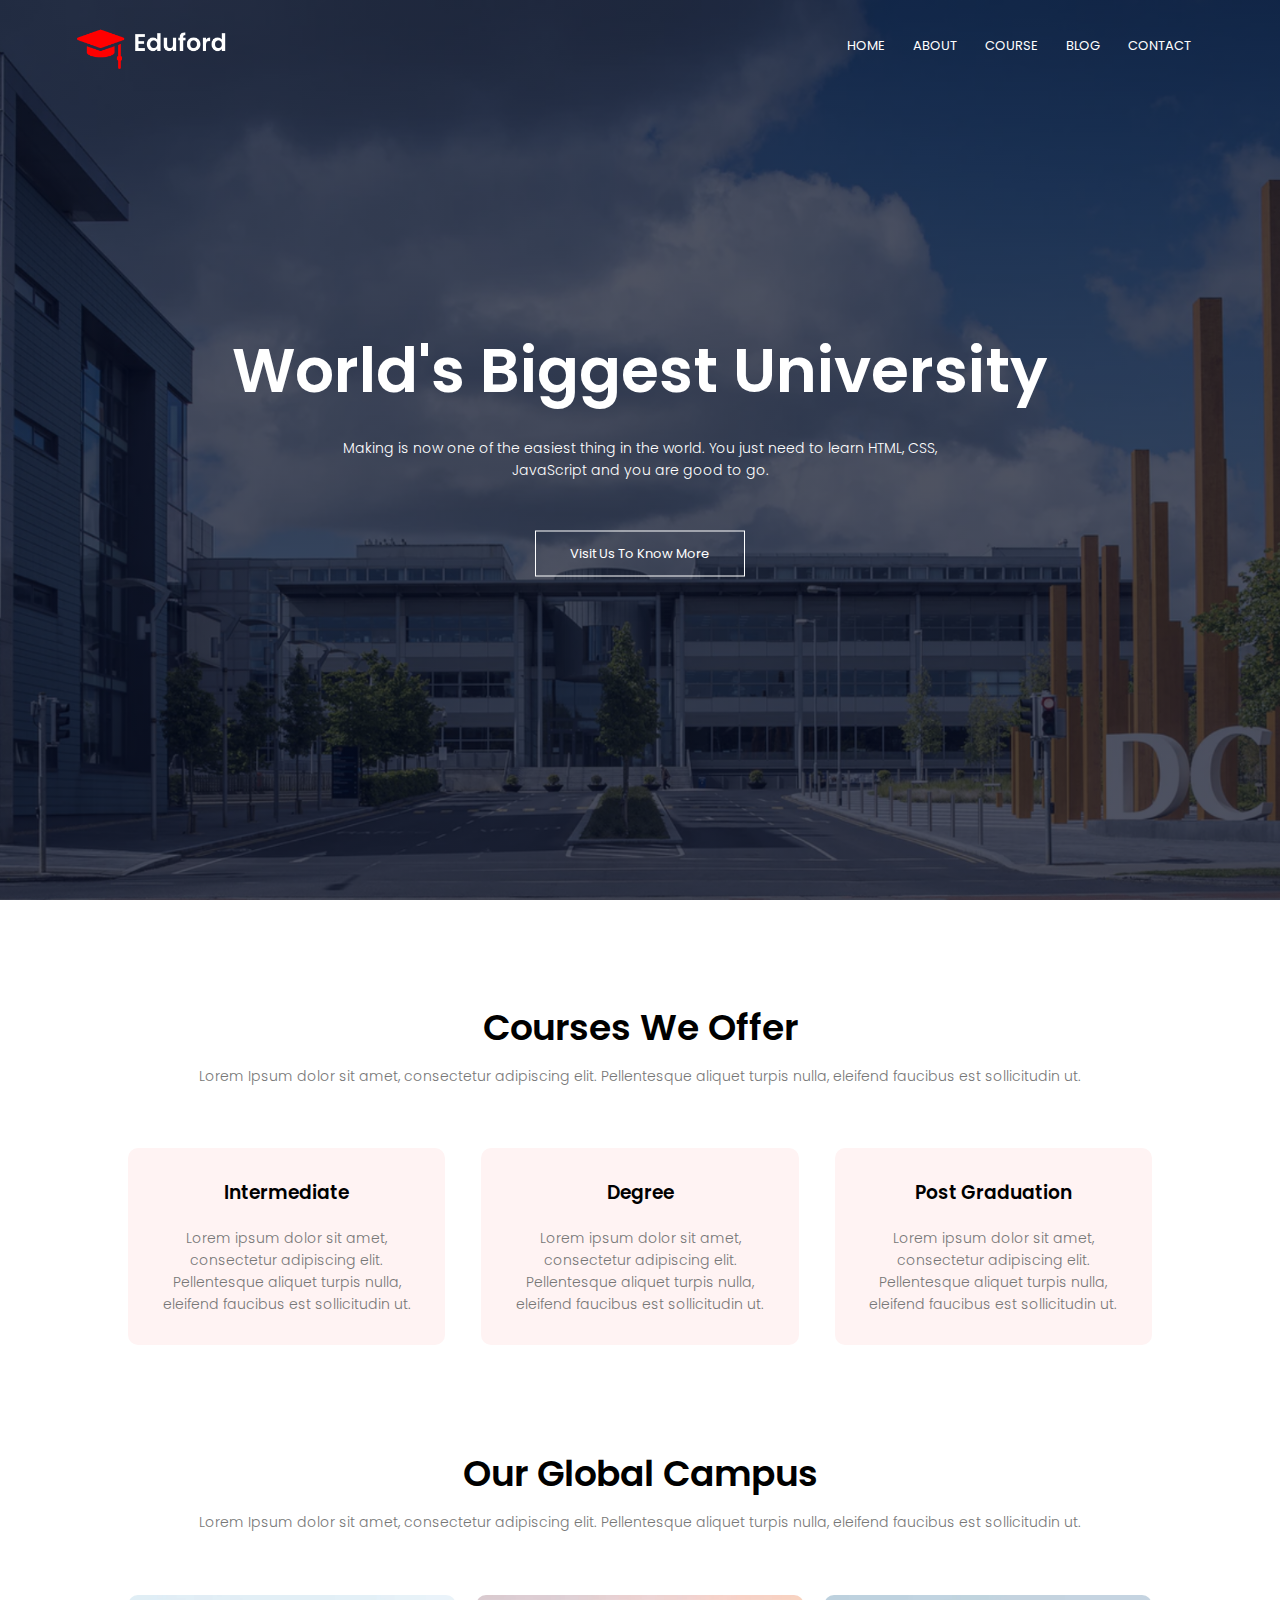
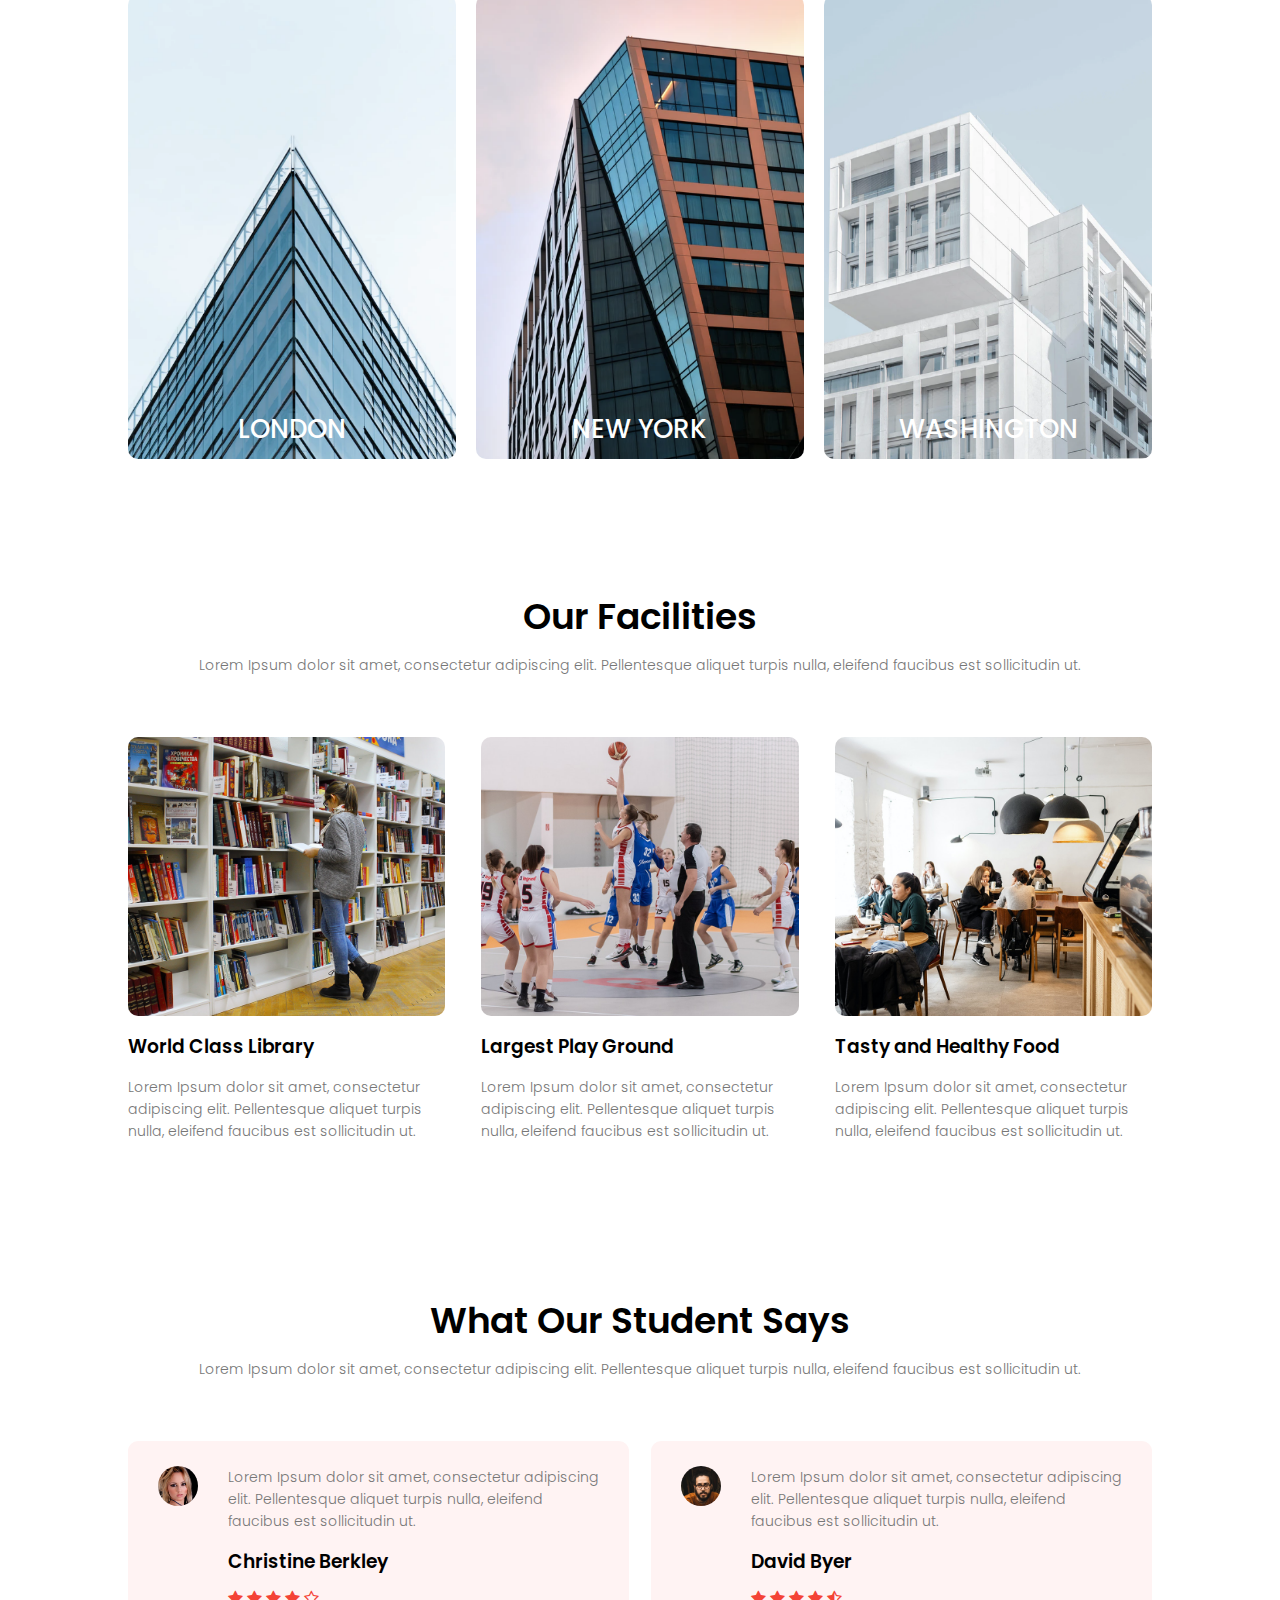
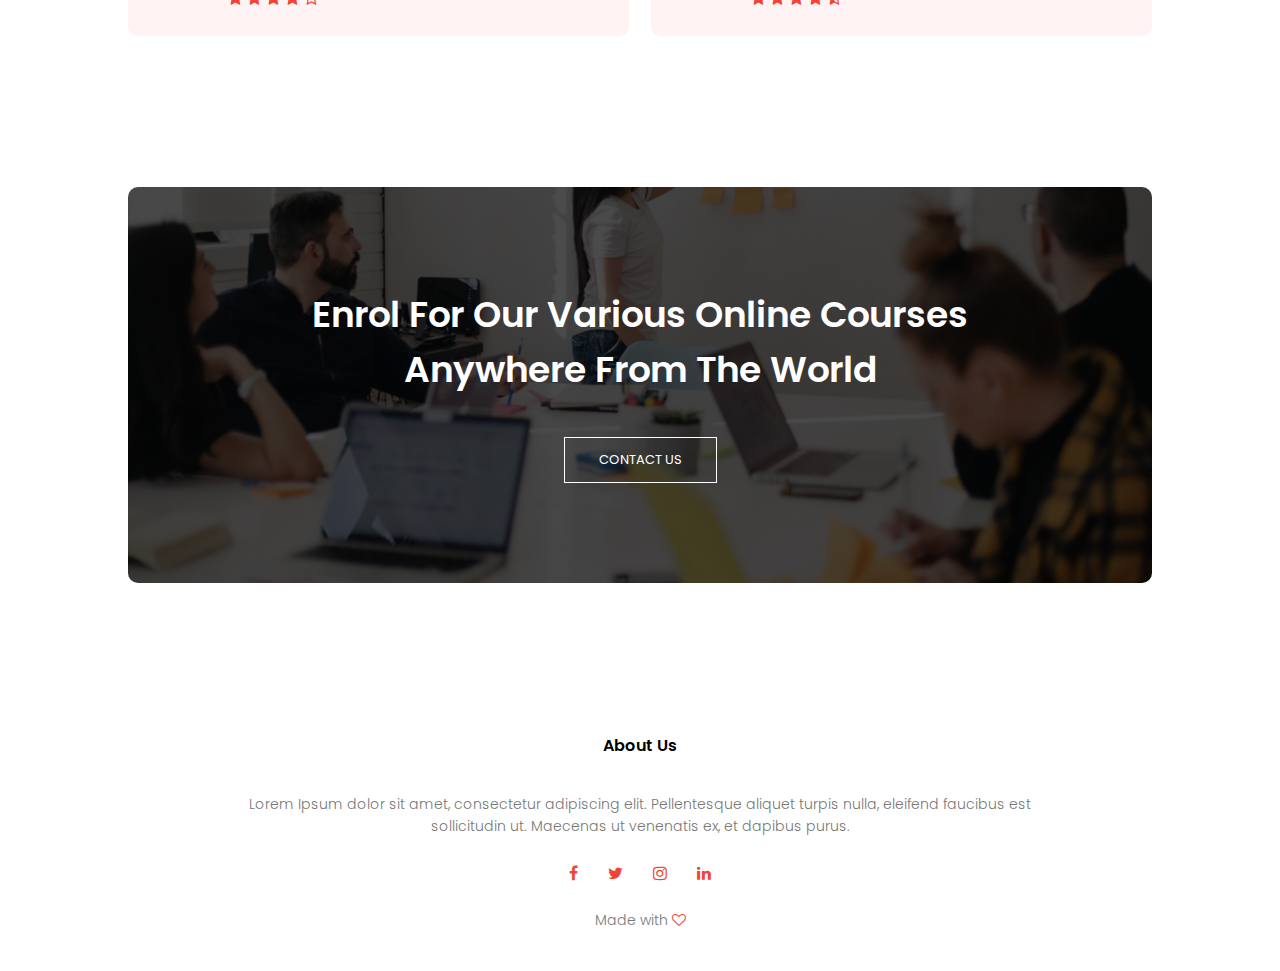
<file: index.html>
<!--to be passed on this link: https://drive.google.com/drive/folders/15MzgHa2XVsb3sQRA_i3b7CzUgPlKwK9F-->
<!--Made By Carl Ashley F. Odulio-->
<html>
    <head>
        <meta name="viewport" content="width=device-width, initial-scale=1.0">
        <title>Carl's Website</title>
        <link rel="stylesheet" href="style.css">
        <link rel="preconnect" href="https://fonts.googleapis.com">
        <link rel="preconnect" href="https://fonts.gstatic.com" crossorigin>
        <link href="https://fonts.googleapis.com/css2?family=Poppins:ital,wght@0,100;0,200;0,300;0,400;0,500;0,600;0,700;0,800;0,900;1,100;1,200;1,300;1,400;1,500;1,600;1,700;1,800;1,900&display=swap" rel="stylesheet">
        <link rel="stylesheet" href="https://cdnjs.cloudflare.com/ajax/libs/font-awesome/4.7.0/css/font-awesome.min.css">
        </head>
    <body>
        <section class="header">
            <nav>
                <a href="index.html"><img src="images/logo.png"></a>
                <div class="nav-links" id="navLinks">
                    <i class="fa fa-times" onclick="hideMenu()"></i>
                    <ul>
                        <li><a href="index.html">HOME</a></li>
                        <li><a href="about.html">ABOUT</a></li>
                        <li><a href="course.html">COURSE</a></li>
                        <li><a href="blog.html">BLOG</a></li>
                        <li><a href="contact.html">CONTACT</a></li>
                    </ul>
                </div>
                <i class="fa fa-bars" onclick="showMenu()"></i>
            </nav>
            <div class="text-box">
                <h1>World's Biggest University</h1>
                <p>Making is now one of the easiest thing in the world. You just need to learn HTML, CSS,<br>JavaScript and you are good to go.</p>
                <a href="" class="hero-btn">Visit Us To Know More</a>
            </div>
        </section>

        <!--Course-->
        
        <section class="course">
            <h1>Courses We Offer</h1>
            <p>Lorem Ipsum dolor sit amet, consectetur adipiscing elit. Pellentesque aliquet turpis nulla, eleifend faucibus est sollicitudin ut.</p>
            <div class="row">
                <div class="course-col">
                    <h3>Intermediate</h3>
                    <p>Lorem ipsum dolor sit amet, consectetur adipiscing elit. Pellentesque aliquet turpis nulla, eleifend faucibus est sollicitudin ut.</p>
                </div>
                <div class="course-col">
                    <h3>Degree</h3>
                    <p>Lorem ipsum dolor sit amet, consectetur adipiscing elit. Pellentesque aliquet turpis nulla, eleifend faucibus est sollicitudin ut.</p>
                </div>
                <div class="course-col">
                    <h3>Post Graduation</h3>
                    <p>Lorem ipsum dolor sit amet, consectetur adipiscing elit. Pellentesque aliquet turpis nulla, eleifend faucibus est sollicitudin ut.</p>
                </div>
            </div>
        </section>

        <!--Campus-->

        <section class="campus">
            <h1>Our Global Campus</h1>
            <p>Lorem Ipsum dolor sit amet, consectetur adipiscing elit. Pellentesque aliquet turpis nulla, eleifend faucibus est sollicitudin ut.</p>
            
            <div class="row">
                <div class="campus-col">
                    <img src="images/london.png">
                    <div class="layer">
                        <h3>LONDON</h3>
                    </div>
                </div>
                <div class="campus-col">
                    <img src="images/newyork.png">
                    <div class="layer">
                        <h3>NEW YORK</h3>
                    </div>
                </div>
                <div class="campus-col">
                    <img src="images/washington.png">
                    <div class="layer">
                        <h3>WASHINGTON</h3>
                    </div>
                </div>
            </div>
        </section>

        <!--Facilities-->

        <section class="facilities">
            <h1>Our Facilities</h1>
            <p>Lorem Ipsum dolor sit amet, consectetur adipiscing elit. Pellentesque aliquet turpis nulla, eleifend faucibus est sollicitudin ut.</p>

            <div class="row">
                <div class="facilities-col">
                    <img src="images/library.png">
                    <h3>World Class Library</h3>
                    <p>Lorem Ipsum dolor sit amet, consectetur adipiscing elit. Pellentesque aliquet turpis nulla, eleifend faucibus est sollicitudin ut.</p>
                </div>
                <div class="facilities-col">
                    <img src="images/basketball.png">
                    <h3>Largest Play Ground</h3>
                    <p>Lorem Ipsum dolor sit amet, consectetur adipiscing elit. Pellentesque aliquet turpis nulla, eleifend faucibus est sollicitudin ut.</p>
                </div>
                <div class="facilities-col">
                    <img src="images/cafeteria.png">
                    <h3>Tasty and Healthy Food</h3>
                    <p>Lorem Ipsum dolor sit amet, consectetur adipiscing elit. Pellentesque aliquet turpis nulla, eleifend faucibus est sollicitudin ut.</p>
                </div>
            </div>
        </section>

        <!--Testimonials-->

        <section class="testimonials">
            <h1>What Our Student Says</h1>
            <p>Lorem Ipsum dolor sit amet, consectetur adipiscing elit. Pellentesque aliquet turpis nulla, eleifend faucibus est sollicitudin ut.</p>
            
            <div class="row">
                <div class="testimonial-col">
                    <img src="images/user1.jpg">
                    <div>
                        <p>Lorem Ipsum dolor sit amet, consectetur adipiscing elit. Pellentesque aliquet turpis nulla, eleifend faucibus est sollicitudin ut.</p>
                        <h3>Christine Berkley</h3>
                        <i class="fa fa-star"></i>
                        <i class="fa fa-star"></i>
                        <i class="fa fa-star"></i>
                        <i class="fa fa-star"></i>
                        <i class="fa fa-star-o"></i>
                    </div>
                </div>
                <div class="testimonial-col">
                    <img src="images/user2.jpg">
                    <div>
                        <p>Lorem Ipsum dolor sit amet, consectetur adipiscing elit. Pellentesque aliquet turpis nulla, eleifend faucibus est sollicitudin ut.</p>
                        <h3>David Byer</h3>
                        <i class="fa fa-star"></i>
                        <i class="fa fa-star"></i>
                        <i class="fa fa-star"></i>
                        <i class="fa fa-star"></i>
                        <i class="fa fa-star-half-o"></i>
                    </div>
                </div>
            </div>
        </section>

        <!--Call To Action-->

        <section class="cta">
            <h1>Enrol For Our Various Online Courses<br>Anywhere From The World</h1>
            <a href="" class="hero-btn">CONTACT US</a>
        </section>

        <!--Footer-->

        <section class="footer">
            <h4>About Us</h4>
                <p>Lorem Ipsum dolor sit amet, consectetur adipiscing elit. Pellentesque aliquet turpis nulla, eleifend faucibus est<br>sollicitudin ut. Maecenas ut venenatis ex, et dapibus purus.</p>
                <div class="icons">
                    <i class="fa fa-facebook"></i>
                    <i class="fa fa-twitter"></i>
                    <i class="fa fa-instagram"></i>
                    <i class="fa fa-linkedin"></i>
                </div>
                <p>Made with <i class="fa fa-heart-o"></i></p>
        </section>

        <!--JavaScript for toggle menu-->
        <script>
            var navLinks = document.getElementById("navLinks");

            function showMenu(){
                navLinks.style.right = "0";
            }
            function hideMenu(){
                navLinks.style.right = "-200px";
            }

        </script>
        
    </body>
</html>
</file>
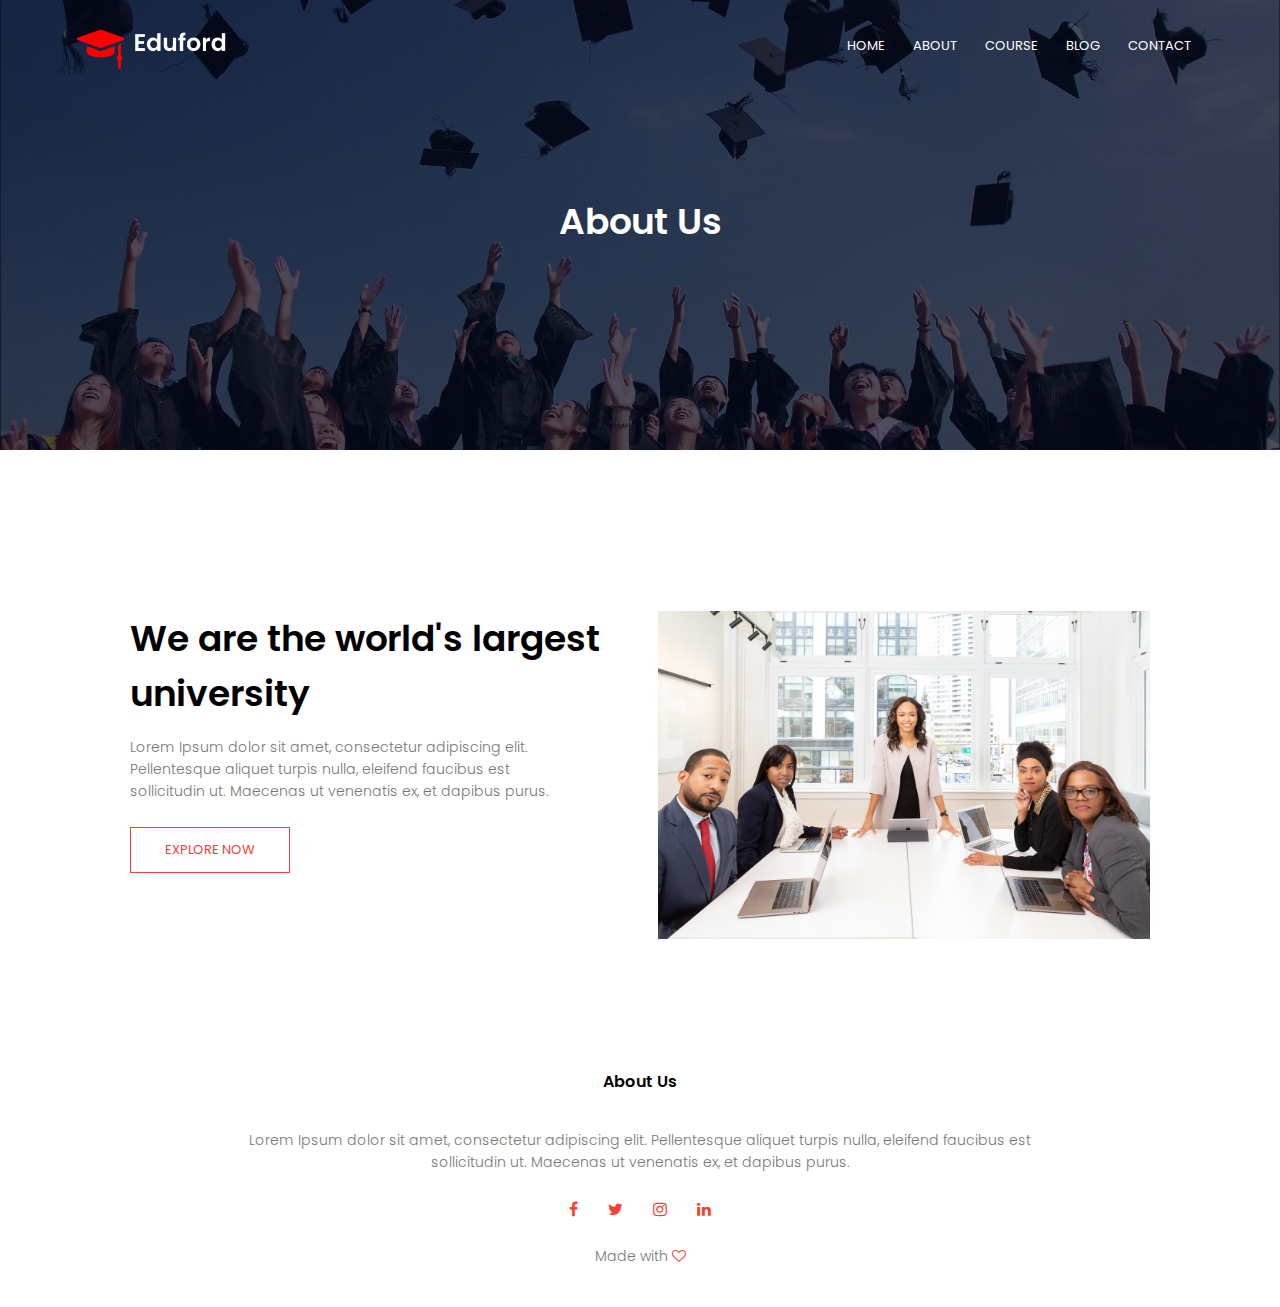
<file: about.html>
<!--to be passed on this link: https://drive.google.com/drive/folders/15MzgHa2XVsb3sQRA_i3b7CzUgPlKwK9F-->
<!--Made By Carl Ashley F. Odulio-->
<html>
    <head>
        <meta name="viewport" content="width=device-width, initial-scale=1.0">
        <title>Carl's Website</title>
        <link rel="stylesheet" href="style.css">
        <link rel="preconnect" href="https://fonts.googleapis.com">
        <link rel="preconnect" href="https://fonts.gstatic.com" crossorigin>
        <link href="https://fonts.googleapis.com/css2?family=Poppins:ital,wght@0,100;0,200;0,300;0,400;0,500;0,600;0,700;0,800;0,900;1,100;1,200;1,300;1,400;1,500;1,600;1,700;1,800;1,900&display=swap" rel="stylesheet">
        <link rel="stylesheet" href="https://cdnjs.cloudflare.com/ajax/libs/font-awesome/4.7.0/css/font-awesome.min.css">
        </head>
    <body>
        <section class="sub-header">
            <nav>
                <a href="index.html"><img src="images/logo.png"></a>
                <div class="nav-links" id="navLinks">
                    <i class="fa fa-times" onclick="hideMenu()"></i>
                    <ul>
                        <li><a href="index.html">HOME</a></li>
                        <li><a href="about.html">ABOUT</a></li>
                        <li><a href="course.html">COURSE</a></li>
                        <li><a href="blog.html">BLOG</a></li>
                        <li><a href="contact.html">CONTACT</a></li>
                    </ul>
                </div>
                <i class="fa fa-bars" onclick="showMenu()"></i>
            </nav>
            <h1>About Us</h1>
        </section>

        <!-- About Us Content-->

        <section class="about-us">

            <div class="row">
                <div class="about-col">
                    <h1>We are the world's largest university</h1>
                    <p>Lorem Ipsum dolor sit amet, consectetur adipiscing elit. Pellentesque aliquet turpis nulla, eleifend faucibus est<br>sollicitudin ut. Maecenas ut venenatis ex, et dapibus purus.</p>
                    <a href="" class="hero-btn red-btn">EXPLORE NOW</a>
                </div>
                <div class="about-col">
                    <img src="images/about.jpg">
                </div>
            </div>
        </section>

        <!--Footer-->

        <section class="footer">
            <h4>About Us</h4>
                <p>Lorem Ipsum dolor sit amet, consectetur adipiscing elit. Pellentesque aliquet turpis nulla, eleifend faucibus est<br>sollicitudin ut. Maecenas ut venenatis ex, et dapibus purus.</p>
                <div class="icons">
                    <i class="fa fa-facebook"></i>
                    <i class="fa fa-twitter"></i>
                    <i class="fa fa-instagram"></i>
                    <i class="fa fa-linkedin"></i>
                </div>
                <p>Made with <i class="fa fa-heart-o"></i></p>
        </section>

        <!--JavaScript for toggle menu-->
        <script>
            var navLinks = document.getElementById("navLinks");

            function showMenu(){
                navLinks.style.right = "0";
            }
            function hideMenu(){
                navLinks.style.right = "-200px";
            }

        </script>
        
    </body>
</html>
</file>
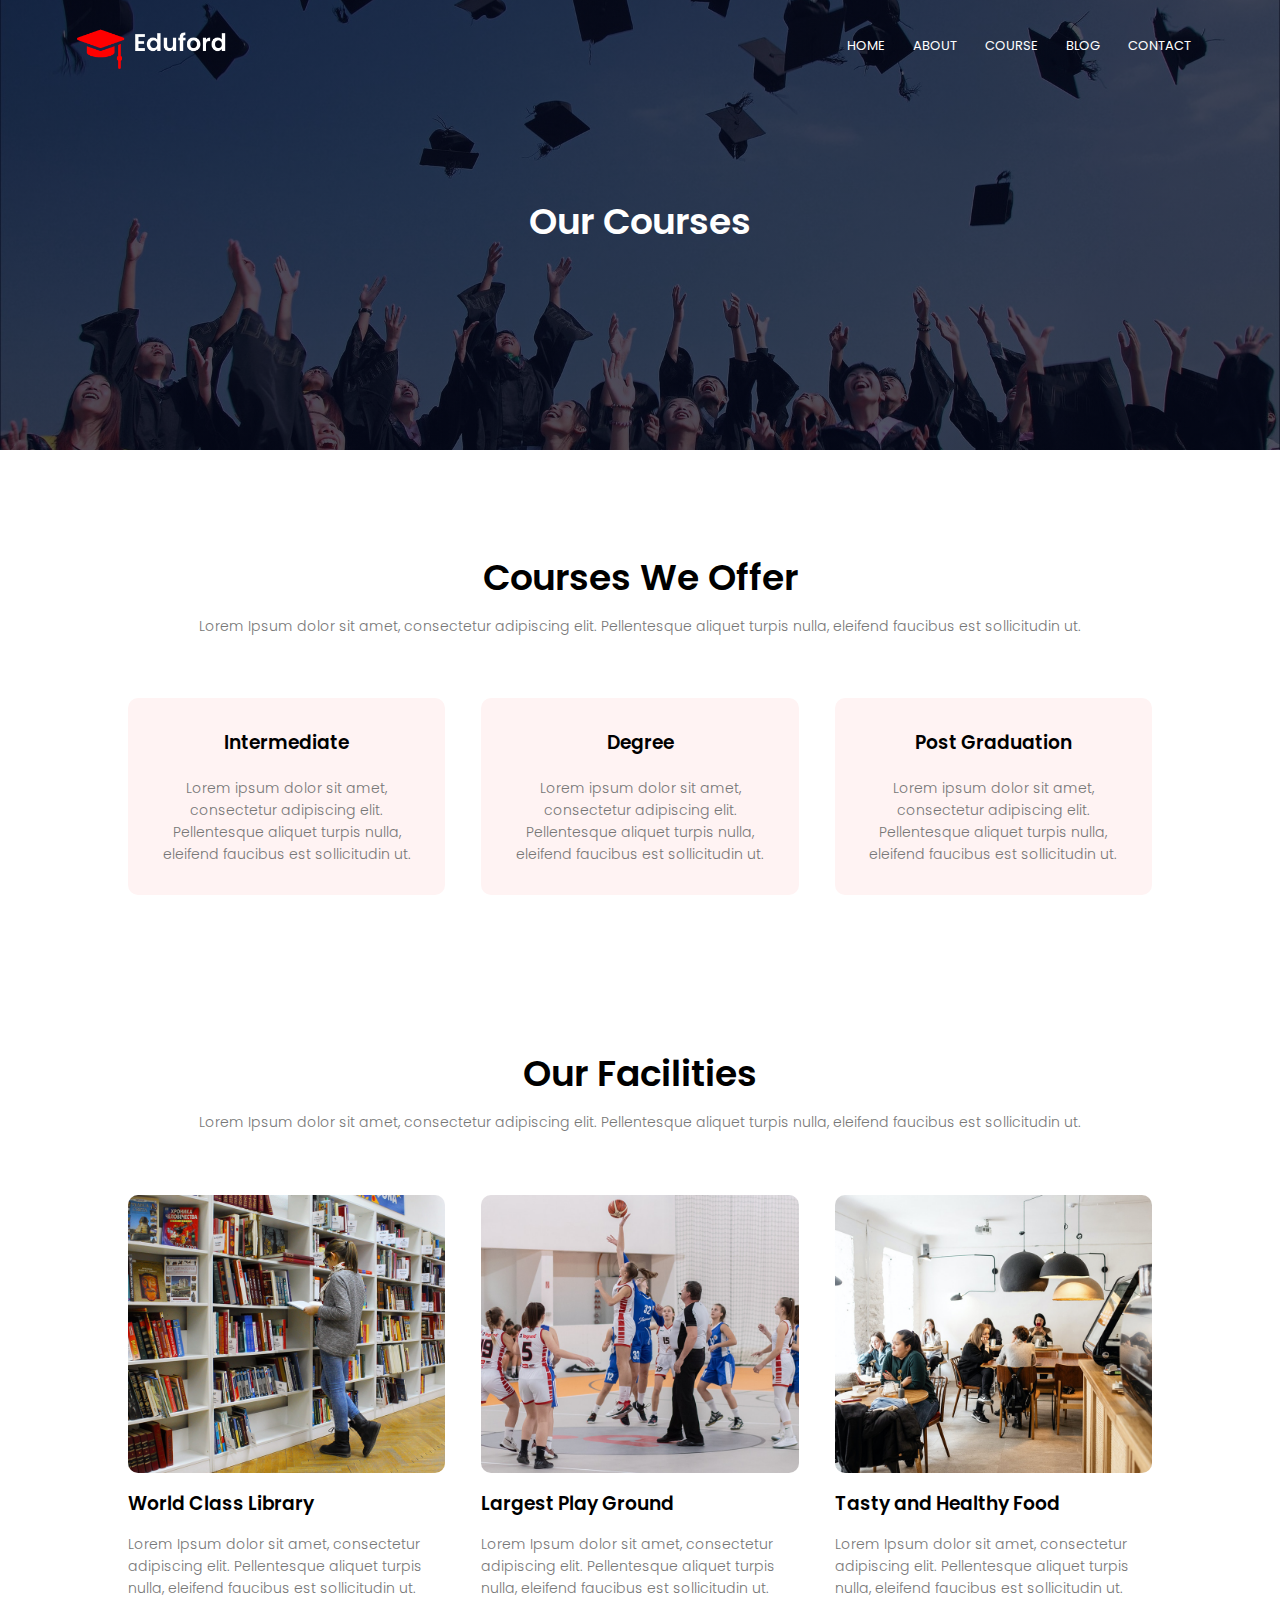
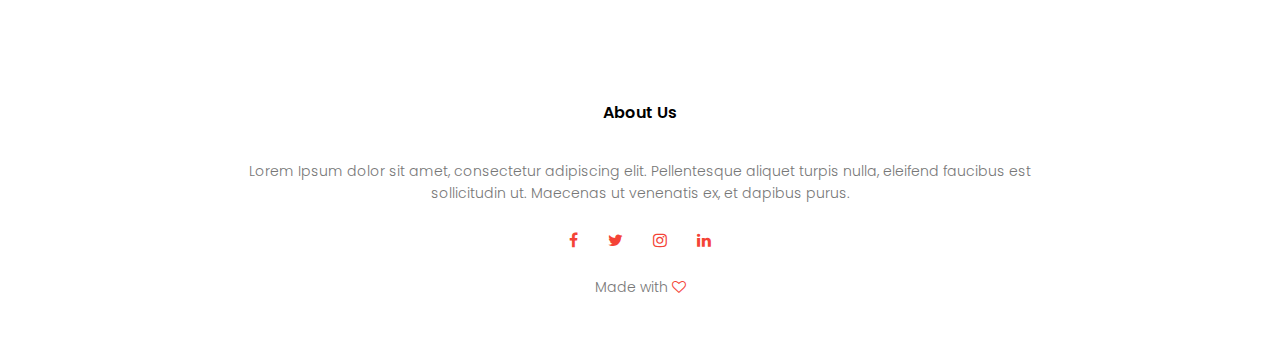
<file: course.html>
<!--to be passed on this link: https://drive.google.com/drive/folders/15MzgHa2XVsb3sQRA_i3b7CzUgPlKwK9F-->
<!--Made By Carl Ashley F. Odulio-->
<html>
    <head>
        <meta name="viewport" content="width=device-width, initial-scale=1.0">
        <title>Carl's Website</title>
        <link rel="stylesheet" href="style.css">
        <link rel="preconnect" href="https://fonts.googleapis.com">
        <link rel="preconnect" href="https://fonts.gstatic.com" crossorigin>
        <link href="https://fonts.googleapis.com/css2?family=Poppins:ital,wght@0,100;0,200;0,300;0,400;0,500;0,600;0,700;0,800;0,900;1,100;1,200;1,300;1,400;1,500;1,600;1,700;1,800;1,900&display=swap" rel="stylesheet">
        <link rel="stylesheet" href="https://cdnjs.cloudflare.com/ajax/libs/font-awesome/4.7.0/css/font-awesome.min.css">
        </head>
    <body>
        <section class="sub-header">
            <nav>
                <a href="index.html"><img src="images/logo.png"></a>
                <div class="nav-links" id="navLinks">
                    <i class="fa fa-times" onclick="hideMenu()"></i>
                    <ul>
                        <li><a href="index.html">HOME</a></li>
                        <li><a href="about.html">ABOUT</a></li>
                        <li><a href="course.html">COURSE</a></li>
                        <li><a href="blog.html">BLOG</a></li>
                        <li><a href="contact.html">CONTACT</a></li>
                    </ul>
                </div>
                <i class="fa fa-bars" onclick="showMenu()"></i>
            </nav>
            <h1>Our Courses</h1>
        </section>

        <!--Course-->

        <section class="course">
            <h1>Courses We Offer</h1>
            <p>Lorem Ipsum dolor sit amet, consectetur adipiscing elit. Pellentesque aliquet turpis nulla, eleifend faucibus est sollicitudin ut.</p>
            <div class="row">
                <div class="course-col">
                    <h3>Intermediate</h3>
                    <p>Lorem ipsum dolor sit amet, consectetur adipiscing elit. Pellentesque aliquet turpis nulla, eleifend faucibus est sollicitudin ut.</p>
                </div>
                <div class="course-col">
                    <h3>Degree</h3>
                    <p>Lorem ipsum dolor sit amet, consectetur adipiscing elit. Pellentesque aliquet turpis nulla, eleifend faucibus est sollicitudin ut.</p>
                </div>
                <div class="course-col">
                    <h3>Post Graduation</h3>
                    <p>Lorem ipsum dolor sit amet, consectetur adipiscing elit. Pellentesque aliquet turpis nulla, eleifend faucibus est sollicitudin ut.</p>
                </div>
            </div>
        </section>

        <!--Facilities-->

        <section class="facilities">
            <h1>Our Facilities</h1>
            <p>Lorem Ipsum dolor sit amet, consectetur adipiscing elit. Pellentesque aliquet turpis nulla, eleifend faucibus est sollicitudin ut.</p>

            <div class="row">
                <div class="facilities-col">
                    <img src="images/library.png">
                    <h3>World Class Library</h3>
                    <p>Lorem Ipsum dolor sit amet, consectetur adipiscing elit. Pellentesque aliquet turpis nulla, eleifend faucibus est sollicitudin ut.</p>
                </div>
                <div class="facilities-col">
                    <img src="images/basketball.png">
                    <h3>Largest Play Ground</h3>
                    <p>Lorem Ipsum dolor sit amet, consectetur adipiscing elit. Pellentesque aliquet turpis nulla, eleifend faucibus est sollicitudin ut.</p>
                </div>
                <div class="facilities-col">
                    <img src="images/cafeteria.png">
                    <h3>Tasty and Healthy Food</h3>
                    <p>Lorem Ipsum dolor sit amet, consectetur adipiscing elit. Pellentesque aliquet turpis nulla, eleifend faucibus est sollicitudin ut.</p>
                </div>
            </div>
        </section>

        <!--Footer-->

        <section class="footer">
            <h4>About Us</h4>
                <p>Lorem Ipsum dolor sit amet, consectetur adipiscing elit. Pellentesque aliquet turpis nulla, eleifend faucibus est<br>sollicitudin ut. Maecenas ut venenatis ex, et dapibus purus.</p>
                <div class="icons">
                    <i class="fa fa-facebook"></i>
                    <i class="fa fa-twitter"></i>
                    <i class="fa fa-instagram"></i>
                    <i class="fa fa-linkedin"></i>
                </div>
                <p>Made with <i class="fa fa-heart-o"></i></p>
        </section>

        <!--JavaScript for toggle menu-->
        <script>
            var navLinks = document.getElementById("navLinks");

            function showMenu(){
                navLinks.style.right = "0";
            }
            function hideMenu(){
                navLinks.style.right = "-200px";
            }

        </script>
        
    </body>
</html>
</file>
<file: style.css>
*{
    margin:0;
    padding: 0;
    font-family: "Poppins", sans-serif;
}
.header{
    min-height: 100vh;
    width: 100%;
    background-image: linear-gradient(rgba(4,9,30,0.7)),url(images/banner.png);
    background-position: center;
    background-size: cover;
    position: relative;   
}
nav{
    display: flex;
    padding: 2% 6%;
    justify-content: space-between;
    align-items: center;
}
nav img{
    width: 150px;
}
.nav-links{
    flex: 1;
    text-align: right;
}
.nav-links ul li{
    list-style: none;
    display: inline-block;
    padding: 8px 12px;
    position: relative;
}
.nav-links ul li a{
    color: #fff;
    text-decoration: none;
    font-size: 13px;
    
}
.nav-links ul li::after{
    content: '';
    width: 0%;
    height: 2px;
    background: #f44336;
    display: block;
    margin: auto;
    transition: 0.5s;
}
.nav-links ul li:hover::after{
    width: 100%;
}
.text-box{
    width: 90%;
    color: #fff;
    position: absolute;
    top: 50%;
    left: 50%;
    transform: translate(-50%, -50%);
    text-align: center;
}
.text-box h1{
    font-size: 62px;
}
.text-box p{
    margin: 10px 0 40px;
    font-size: 14px;
    color:#fff;
}
.hero-btn{
    display: inline-block;
    text-decoration: none;
    color: #fff;
    border: 1px solid #fff;
    padding: 12px 34px;
    font-size: 13px;
    background: transparent;
    position: relative;
    cursor: pointer;
}
.hero-btn:hover{
    border: 1px solid #f44336;
    background: #f44336;
    transition: 1s;
}
nav .fa{
    display: none;
}
@media(max-width: 700px){
    .text-box h1{
        font-size: 20px;
    }
    .nav-links ul li{
        display: block;
    }
    .nav-links{
        position: fixed;
        background: #f44336;
        height: 100vh;
        width: 200px;
        top: 0;
        right: -200;
        text-align: left;
        z-index: 2;
        transition: 1s;
    }
    nav .fa{
        display: block;
        color: #fff;
        margin: 10px;
        font-size: 27px;
        cursor: pointer;
    }
    .nav-links ul{
        padding: 30px;
    }

}

/*-- course --*/

.course{
    width: 80%;
    margin: auto;
    text-align: center;
    padding-top: 100px;
}
h1{
    font-size: 36px;
    font-weight: 600;
}
p{
    color: #777;
    font-size: 14px;
    font-weight: 300;
    line-height: 22px;
    padding: 10px;
}
.row{
    margin-top: 5%;
    display: flex;
    justify-content: space-between;
}
.course-col{
    flex-basis: 31%;
    background: #fff3f3;
    border-radius: 10px;
    margin-bottom: 5%;
    padding: 20px 12px;
    box-sizing: border-box;
    transition: 0.5s;
}
h3{
    text-align: center;
    font-weight: 600;
    margin: 10px 0;
}
.course-col:hover{
    box-shadow: 0 0 20px 0px rgba(0,0,0,0.2);
}
@media(max-width: 700px){
    .row{
        flex-direction: column;
    }
}

/*-- campus --*/

.campus{
    width: 80%;
    margin: auto;
    text-align: center;
    padding-top: 50px;
}
.campus-col{
    flex-basis: 32%;
    border-radius: 10px;
    margin-bottom: 30px;
    position: relative;
    overflow: hidden;
}
.campus-col img{
    width: 100%;
    display: block;
}
.layer{
    background: transparent;
    height: 100%;
    width: 100%;
    position: absolute;
    top: 0;
    left: 0;
    transition: 0.5s;
}
.layer:hover{
    background: rgba(226,0,0,0.7);
}
.layer H3{
    width: 100%;
    font-weight: 500;
    color: #fff;
    font-size: 26px;
    bottom: 0;
    left: 50%;
    transform: translateX(-50%);
    position: absolute;
    transition: 0.5s;
}
.layer:hover h3{
    bottom: 49%;
    opacity: 1;
}

/*-- facilities --*/

.facilities{
    width: 80%;
    margin: auto;
    text-align: center;
    padding-top: 100px;
}
.facilities-col{
    flex-basis: 31%;
    border-radius: 10px;
    margin-bottom: 5%;
    text-align: left;
}
.facilities-col img{
    width: 100%;
    border-radius: 10px;
}
.facilities-col p{
    padding: 0;
}
.facilities-col h3{
    margin-top: 16px;
    margin-bottom: 15px;
    text-align: left;
}

/*--testimonials--*/

.testimonials{
    width: 80%;
    margin: auto;
    padding-top: 100px;
    text-align: center;
}
.testimonial-col{
    flex-basis: 44%;
    border-radius: 10px;
    margin-bottom: 5%;
    text-align: left;
    background: #fff3f3;
    padding: 25px;
    cursor: pointer;
    display: flex;
}
.testimonial-col img{
    height: 40px;
    margin-left: 5px;
    margin-right: 30px;
    border-radius: 50%;
}
.testimonial-col p{
    padding: 0;
}
.testimonial-col h3{
    margin-top: 15px;
    text-align: left;
}
.testimonial-col .fa{
    color: #f44336;
}
@media(max-width: 700px){
    .testimonial-col img{
        margin-left: 5px;
        margin-right: 15px;
    }
}

/*--call to action--*/

.cta{
    margin:  100px auto;
    width: 80%;
    background-image: linear-gradient(rgba(0,0,0,0.7),rgba(0,0,0,0.7)),url(images/banner2.jpg);
    background-position: center;
    background-size: cover;
    border-radius: 10px;
    text-align: center;
    padding: 100px 0;
}
.cta h1{
    color: #fff;
    margin-bottom: 40px;
    padding: 0;
}
@media(max-width: 700px){
    .cta h1{
        font-size: 24px;
    }
}

/*--footer--*/

.footer{
    width: 100%;
    text-align: center;
    padding: 30px 0;
}
.footer h4{
    margin-bottom: 25px;
    margin-top: 20px;
    font-weight: 600;
}
.icons .fa{
    color: #f44336;
    margin: 0 13px;
    cursor: pointer;
    padding: 18px 0;
}
.fa-heart-o{
    color: #f44336;
}

/*--about us page--*/

.sub-header{
    height:50vh;
    width: 100%;
    background-image: linear-gradient(rgba(4,9,30,0.7)), url(images/background.jpg);
    background-position: center;
    background-size: cover;
    text-align: center;
    color: #fff;
}
.sub-header h1{
    margin-top: 100px;
}
.about-us{
    width: 80%;
    margin: auto;
    padding-top: 80px;
    padding-bottom: 50px;
}
.about-col{
    flex-basis: 48%;
    padding: 30px 2px;
}
.about-col img{
    width: 100%;
}
.about-col h1{
    padding-top: 0;
}
.about-col p{
    padding: 15px 0 25px;
}
.red-btn{
    border: 1px solid #f44336;
    background: transparent;
    color: #f44336;
}
.red-btn:hover{
    color: #fff;
}

/*--blog content--*/

.blog-content{
    width: 80%;
    margin: auto;
    padding: 60px 0;
}
.blog-left{
    flex-basis: 65%;
}
.blog-left img{
    width: 100%;
}
.blog-left h2{
    color: #222;
    font-weight: 600;
    margin: 30px 0;
}
.blog-left p{
    color: #999;
    padding: 0;
}
.blog-right{
    flex-basis: 32%;
}
.blog-right h3{
    background: #f44336;
    color: #fff;
    padding: 7px 0;
    font-size: 16px;
    margin-bottom: 20px;
}
.blog-right div{
    display: flex;
    align-items: center;
    justify-content: space-between;
    color: #555;
    padding: 8px;
    box-sizing: border-box;
}
.comment-box{
    border: 1px solid #ccc;
    margin: 50px 0;
    padding: 10px 20px;
}
.comment-box h3{
    text-align: left;
}
.comment-box input, .comment-form textarea{
    width: 100%;
    padding: 10px;
    margin: 15px 0;
    box-sizing: border-box;
    border: none;
    outline: none;
    background: #f0f0f0;
}
.comment-form button{
    margin: 10px 0;
}
@media(max-width: 700px){
    .sub-header h1{
        font-size: 24px;
    }
}

/*--contact us page--*/

.location{
    width: 80%;
    margin: auto;
    padding: 80px 0;
}
.location iframe{
    width: 100%;
}
.contact-us {
    width: 80%;
    margin: auto;
}
.contact-col {
    flex-basis: 48%;
    margin-bottom: 30px;
}
.contact-col div{
    display: flex;
    align-items: center;
    margin-bottom: 40px;
}
.contact-col div .fa{
    font-size: 28px;
    color: #f44336;
    margin: 10px;
    margin-right: 30px;
}
.contact-col div p{
    padding: 0;
}
.contact-col div h5{
    font-size: 20px;
    margin-bottom: 5px;
    color: #555;
    font-weight: 400;
}
.contact-col input, .contact-col textarea{
    width: 100%;
    padding: 15px;
    margin-bottom: 17px;
    outline: none;
    border: 1px solid #ccc;
    box-sizing: border-box;
}
</file>
